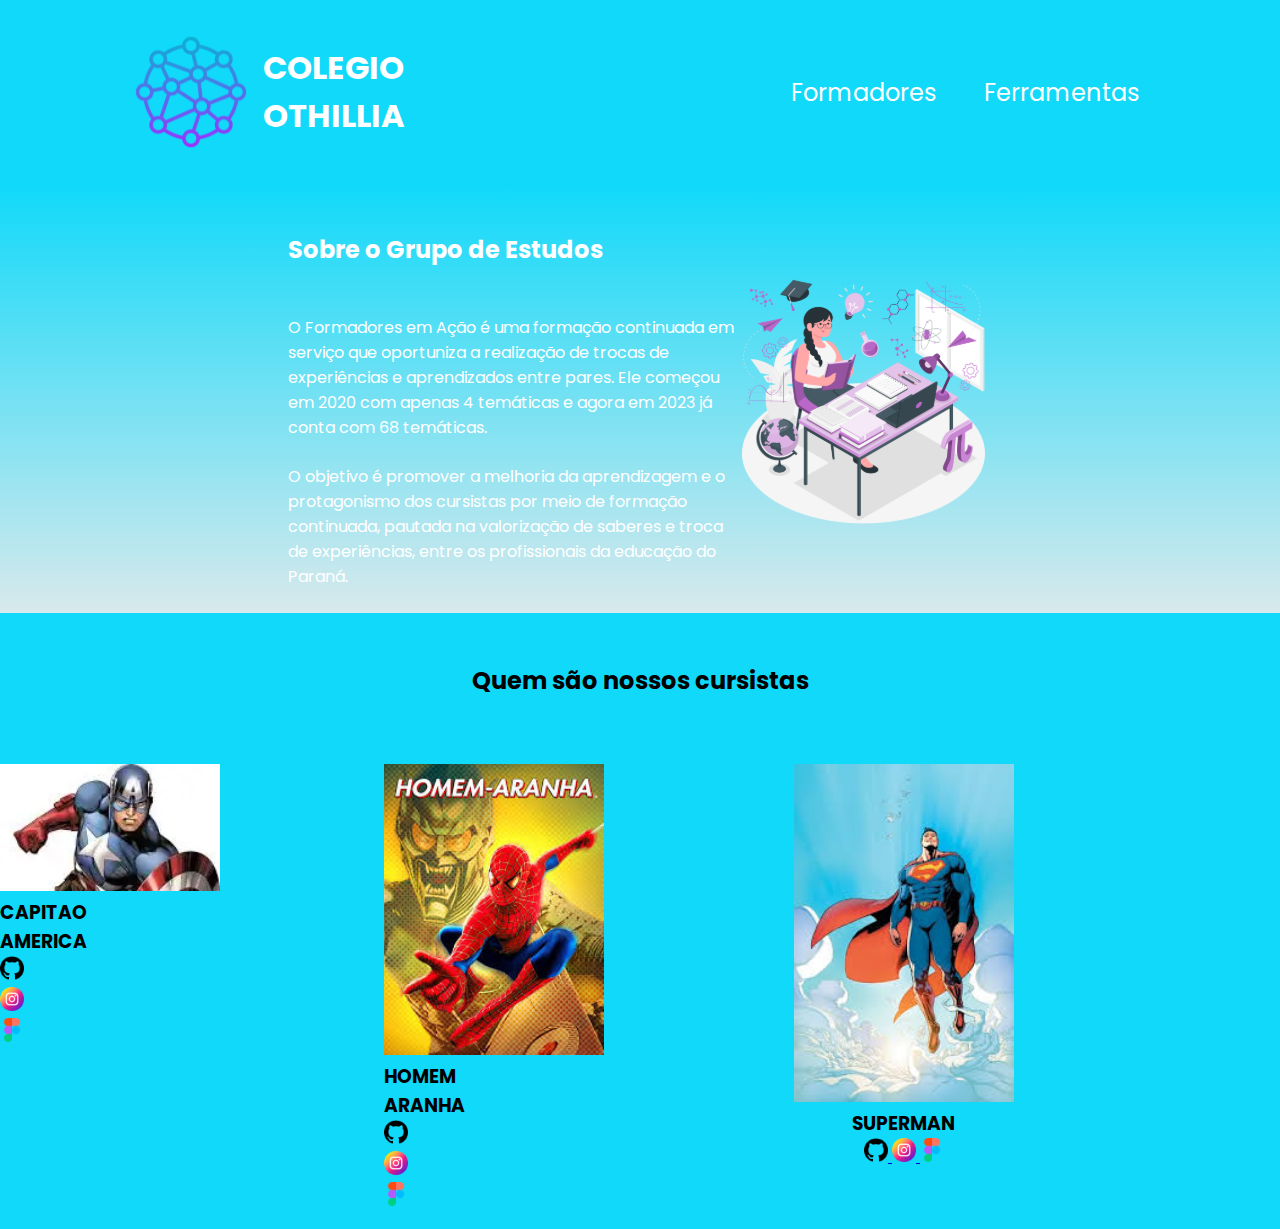
<file: imagem/index.html>
<!DOCTYPE html>
<html lang="pt-br">

<head>
    <meta charset="UTF-8">
    <meta name="viewport" content="width=device-width, initial-scale=1.0">
    <title>Formadores Turma M</title>
    <link rel="stylesheet" href="style.css">
    <link rel="preconnect" href="https://fonts.googleapis.com">
    <link rel="preconnect" href="https://fonts.gstatic.com" crossorigin>
    <link href="https://fonts.googleapis.com/css2?family=Poppins:wght@400;700&display=swap" rel="stylesheet">
</head>

<body>
    <header class="cabecalho">
        <div class="div-cabecalho-logo">
            <img class="cabecalho-imagem" src="logo.svg" alt="COLEGIO OTHILLIA">
            <h1 class="cabecalho-titulo">COLEGIO OTHILLIA</h1>
        </div>
        <ul class="cabecalho-lista">
            <li class="cabecalho-lista-item">Formadores</li>
            <li class="cabecalho-lista-item">Ferramentas</li>
        </ul>
    </header>
    <section class="escola">
        <div class="escola-div-conteudo">
            <h2 class="escola-titulo">Sobre o Grupo de Estudos</h2>
            <p class="escola-texto-um">O Formadores em Ação é uma formação continuada em serviço que oportuniza a
                realização
                de trocas de experiências e aprendizados entre pares. Ele começou em 2020 com apenas 4 temáticas e agora
                em 2023 já conta com 68 temáticas.</p>
            <p class="escola-texto-dois">O objetivo é promover a melhoria da aprendizagem e o protagonismo dos cursistas
                por
                meio de formação continuada, pautada na valorização de saberes e troca de experiências, entre os
                profissionais da educação do Paraná.</p>
        </div>
        <span></span>
        <img class="escola-imagem" src="estudanteescola.svg" alt="menina em frente ao computador lendo um livro">
    </section>
    <section class="estudante">
        <h2 class="estudante-titulo">Quem são nossos cursistas</h2>
        <div class="estudante-todos">

            <div class="estudante-div">
                <img class="estudante-imagem" src="capitao.webp" alt="Foto do Vanildo">
                <h3 class="estudante-nome">CAPITAO AMERICA</h3>
                <a href="https://github.com/isabela-farias-batista">
                    <img src="github (2).png" alt="icone github" class="estudante-icone">
                    <img src="instagram (2).png" alt="icone instagram" class="estudante-icone">
                    <img src="figma.png" alt="icone figma" class="estudante-icone">
                </a>
            </div>
            <span></span>
            <div class="estudante-todos">

                <div class="estudante-div">
                    <img class="estudante-imagem" src="homem arana.jpeg" alt="Foto do Vanildo">
                    <h3 class="estudante-nome">HOMEM ARANHA</h3>
                    <a href="https://github.com/isabela-farias-batista">
                        <img src="github (2).png" alt="icone github" class="estudante-icone">
                        <img src="instagram (2).png" alt="icone instagram" class="estudante-icone">
                        <img src="figma.png" alt="icone figma" class="estudante-icone">
                    </a>
                </div>

                <span></span>
                <div class="estudante-div">
                    <img class="estudante-imagem" src="superman.jpeg" alt="Foto do Vanildo">
                    <h3 class="estudante-nome">SUPERMAN</h3>
                    <a href="https://github.com/isabela-farias-batista">
                        <img src="github (2).png" alt="icone github" class="estudante-icone">
                        <img src="instagram (2).png" alt="icone instagram" class="estudante-icone">
                        <img src="figma.png" alt="icone figma" class="estudante-icone">
                    </a>
                </div>
            </div>
    </section>

</body>

</html>
</file>
<file: imagem/style.css>
* {
    margin: 0;
    padding: 0;
}

.poppins-regular {
    font-family: "Poppins", sans-serif;
    font-weight: 400;
    font-style: normal;
}

.poppins-bold {
    font-family: "Poppins", sans-serif;
    font-weight: 700;
    font-style: normal;
}

body {
    font-family: "Poppins", sans-serif;
}

.cabecalho {
    background-color: #10D9FA;
    color: #FFFFFF;
    display: flex;
    justify-content: space-around;
    align-items: center;
    padding: 24px 0;
}

.cabecalho-imagem {
    width: 30%;
    padding: 0 15px;

}

.div-cabecalho-logo {
    display: flex;
}

.cabecalho-lista-item {
    display: inline-block;
    margin: 0 22px;
    font-size: 24px;
}

.cabecalho-titulo {
    padding: 20px 0;
}

.escola-imagem {
    width: 20%;
}

.escola {
    background-image: linear-gradient(#10D9FA, #D8E9EC);
    color: white;
    display: flex;
    justify-content: center;
    align-items: center;
    padding: 24px 0;
}

.escola-titulo {
    padding: 24px 0;
}

.escola-texto-um {
    padding: 24px 0;
}

.escola-div-conteudo {
    width: 35%;
}

.estudante-imagem {
    width: 220px;
}

.estudante-icone {
    width: 24px;
}

.estudante-div {
    text-align: center;
    padding: 16px 0;
}

.estudante-titulo {
    text-align: center;
    padding: 50px 0;
}

.estudante-todos {
    display: grid;
    grid-template-columns: 0% 30% 65%;

}

.estudante {
    background-color: #10D9FA;
}
</file>
